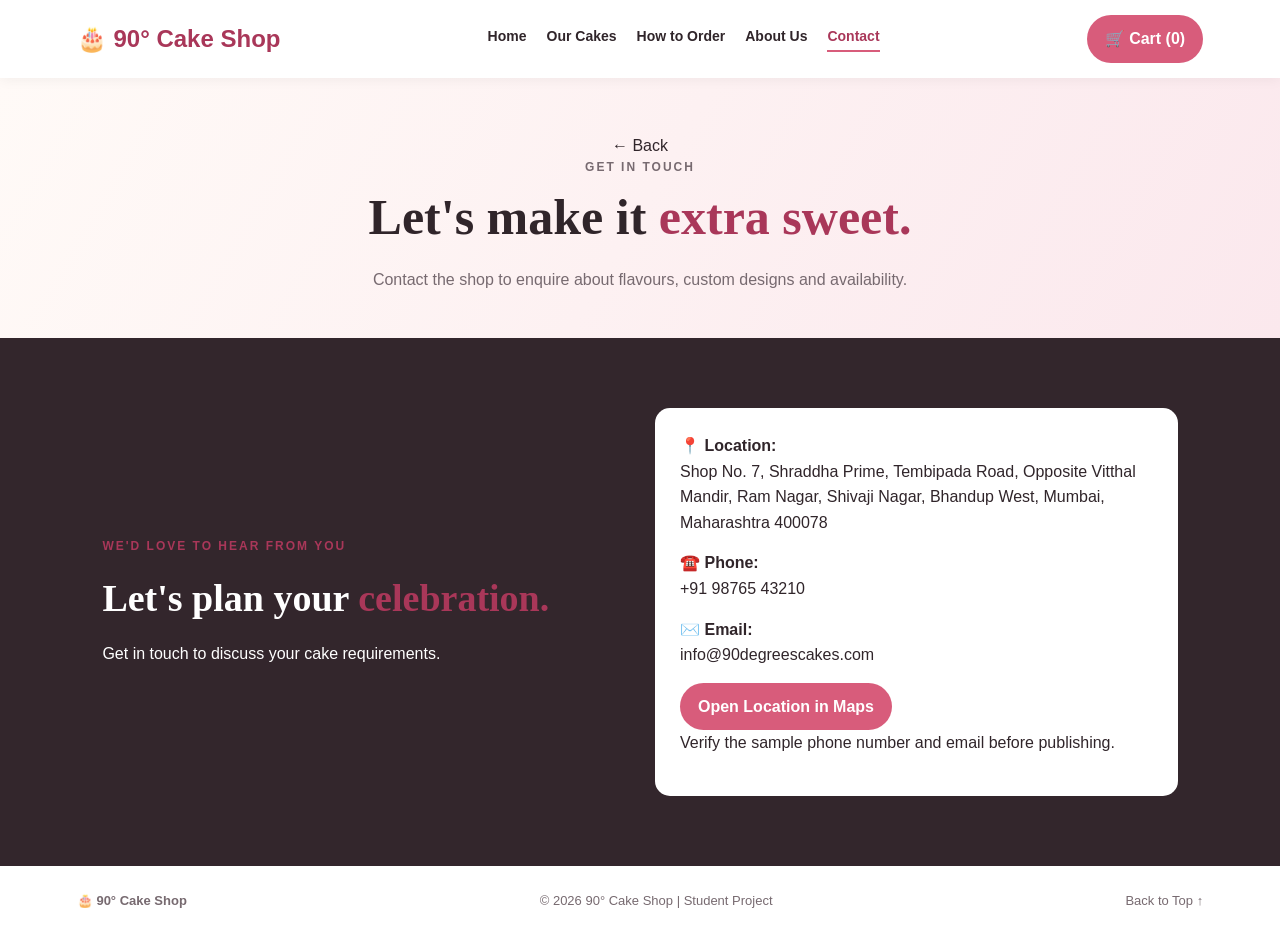
<file: contact.html>
<!DOCTYPE html>
<html lang="en">
<head>
  <meta charset="UTF-8">
  <meta name="viewport" content="width=device-width, initial-scale=1.0">
  <meta name="theme-color" content="#fff8f6">
  <title>90° Cake Shop | Contact</title>
  <link rel="stylesheet" href="style.css">
</head>
<body data-page="contact" id="top">

  <div id="site-header"></div>

  <main>
    <section class="page-hero">
      <a href="index.html" class="back-link" data-back-link>← Back</a>
      <p class="eyebrow">GET IN TOUCH</p>
      <h1>Let's make it <span>extra sweet.</span></h1>
      <p>Contact the shop to enquire about flavours, custom designs and availability.</p>
    </section>

    <section class="section contact">
      <div class="contact-intro">
        <p class="eyebrow">WE'D LOVE TO HEAR FROM YOU</p>
        <h2 class="section-title">Let's plan your <span>celebration.</span></h2>
        <p>Get in touch to discuss your cake requirements.</p>
      </div>

      <div class="contact-card">
        <p>
          📍 <strong>Location:</strong><br>
          Shop No. 7, Shraddha Prime, Tembipada Road,
          Opposite Vitthal Mandir, Ram Nagar, Shivaji Nagar,
          Bhandup West, Mumbai, Maharashtra 400078
        </p>

        <p>☎️ <strong>Phone:</strong><br>
          <a href="tel:+919876543210">+91 98765 43210</a>
        </p>

        <p>✉️ <strong>Email:</strong><br>
          <a href="mailto:info@90degreescakes.com">info@90degreescakes.com</a>
        </p>

        <a
          href="https://www.google.com/maps/search/?api=1&query=Shop+No+7+Shraddha+Prime+Tembipada+Road+Bhandup+West+Mumbai+400078"
          target="_blank"
          rel="noopener noreferrer"
          class="btn">
          Open Location in Maps
        </a>

        <p class="notice">Verify the sample phone number and email before publishing.</p>
      </div>
    </section>
  </main>

  <div id="site-footer"></div>
  <script src="script.js"></script>
</body>
</html>
</file>
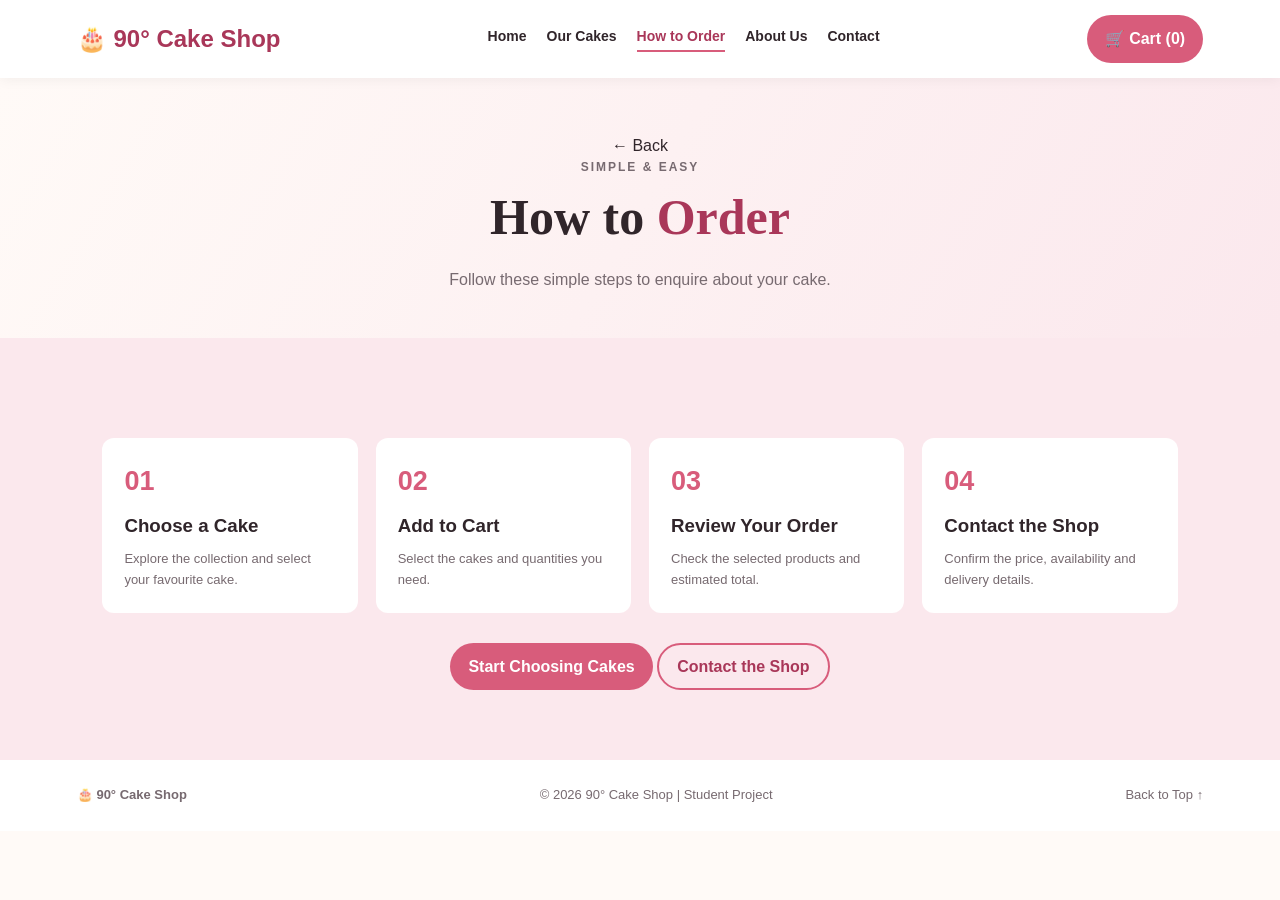
<file: order.html>
<!DOCTYPE html>
<html lang="en">
<head>
  <meta charset="UTF-8">
  <meta name="viewport" content="width=device-width, initial-scale=1.0">
  <meta name="theme-color" content="#fff8f6">
  <title>90° Cake Shop | How to Order</title>
  <link rel="stylesheet" href="style.css">
</head>
<body data-page="order" id="top">

  <div id="site-header"></div>

  <main>
    <section class="page-hero">
      <a href="index.html" class="back-link" data-back-link>← Back</a>
      <p class="eyebrow">SIMPLE &amp; EASY</p>
      <h1>How to <span>Order</span></h1>
      <p>Follow these simple steps to enquire about your cake.</p>
    </section>

    <section class="section process">
      <div class="steps">
        <article class="step">
          <span class="step-number">01</span>
          <h3>Choose a Cake</h3>
          <p>Explore the collection and select your favourite cake.</p>
        </article>

        <article class="step">
          <span class="step-number">02</span>
          <h3>Add to Cart</h3>
          <p>Select the cakes and quantities you need.</p>
        </article>

        <article class="step">
          <span class="step-number">03</span>
          <h3>Review Your Order</h3>
          <p>Check the selected products and estimated total.</p>
        </article>

        <article class="step">
          <span class="step-number">04</span>
          <h3>Contact the Shop</h3>
          <p>Confirm the price, availability and delivery details.</p>
        </article>
      </div>

      <div class="more">
        <a href="cakes.html" class="btn">Start Choosing Cakes</a>
        <a href="contact.html" class="btn btn-outline">Contact the Shop</a>
      </div>
    </section>
  </main>

  <div id="site-footer"></div>
  <script src="script.js"></script>
</body>
</html>
</file>
<file: style.css>
* { margin: 0; padding: 0; box-sizing: border-box; }

:root {
  --pink: #d85c7b;
  --dark-pink: #a93759;
  --light-pink: #fbe8ed;
  --cream: #fffaf7;
  --dark: #30252a;
  --gray: #776a70;
}

html { scroll-behavior: smooth; }

body {
  font-family: Arial, sans-serif;
  background: var(--cream);
  color: var(--dark);
  line-height: 1.6;
  overflow-x: hidden;
}

img { max-width: 100%; }
a { text-decoration: none; color: inherit; }
button { cursor: pointer; font: inherit; }

/* Header */
header {
  position: sticky;
  top: 0;
  z-index: 10;
  background: white;
  padding: 15px 6%;
  display: flex;
  justify-content: space-between;
  align-items: center;
  gap: 20px;
  box-shadow: 0 2px 12px #0000000d;
}

.logo { color: var(--dark-pink); font-size: 24px; font-weight: bold; white-space: nowrap; }

nav { display: flex; gap: 20px; align-items: center; }
nav a { font-size: 14px; font-weight: bold; padding-bottom: 3px; border-bottom: 2px solid transparent; }
nav a:hover { color: var(--pink); }
nav a.active { color: var(--dark-pink); border-bottom-color: var(--pink); }

.cart-btn, .btn {
  display: inline-block;
  border: none;
  border-radius: 25px;
  padding: 11px 18px;
  background: var(--pink);
  color: white;
  font-weight: bold;
  text-align: center;
}
.btn:hover, .cart-btn:hover { background: var(--dark-pink); }

.btn-outline {
  background: transparent;
  color: var(--dark-pink);
  border: 2px solid var(--pink);
  padding: 9px 18px;
}
.btn-outline:hover { background: var(--pink); color: white; }

.menu-btn { display: none; border: none; background: transparent; font-size: 25px; }

/* Hero (home) */
.hero {
  min-height: 530px;
  padding: 65px 8%;
  display: grid;
  grid-template-columns: 1fr 1fr;
  gap: 40px;
  align-items: center;
  background: linear-gradient(120deg, #fffaf7, #fbe8ed);
}

.eyebrow {
  color: var(--dark-pink);
  font-size: 12px;
  font-weight: bold;
  letter-spacing: 2px;
  margin-bottom: 15px;
}

.hero h1 {
  font-family: Georgia, serif;
  font-size: clamp(38px, 5vw, 62px);
  line-height: 1.15;
  margin-bottom: 20px;
}

.hero h1 span, .section-title span, .page-hero h1 span { color: var(--dark-pink); }

.hero p { color: var(--gray); max-width: 460px; margin-bottom: 25px; }
.hero .btn + .btn { margin-left: 10px; }

.hero img {
  width: 100%;
  height: 370px;
  object-fit: cover;
  border-radius: 45% 45% 15px 15px;
  box-shadow: 0 15px 40px #6d30401c;
}

/* Inner page banner */
.page-hero {
  padding: 55px 8% 45px;
  background: linear-gradient(120deg, #fffaf7, #fbe8ed);
  text-align: center;
}
.page-hero h1 { font-family: Georgia, serif; font-size: clamp(34px, 5vw, 50px); margin-bottom: 10px; }
.page-hero p { color: var(--gray); max-width: 560px; margin: 0 auto; }

/* Sections */
.section { padding: 70px 8%; }
.section-title { font-family: Georgia, serif; font-size: 38px; margin-bottom: 12px; }
.section-intro { color: var(--gray); margin-bottom: 25px; }
.center { text-align: center; }
.more { margin-top: 30px; text-align: center; }

/* Filters + products */
.filters { display: flex; gap: 10px; flex-wrap: wrap; margin-bottom: 25px; }
.filter-btn { border: 1px solid #efd6dd; background: white; padding: 9px 17px; border-radius: 25px; }
.filter-btn.active, .filter-btn:hover { background: var(--pink); color: white; }

.products { display: grid; grid-template-columns: repeat(3, minmax(0, 1fr)); gap: 22px; }

.product {
  background: white;
  border-radius: 15px;
  overflow: hidden;
  box-shadow: 0 5px 25px #00000009;
  transition: transform 0.2s;
}
.product:hover { transform: translateY(-5px); }
.product img { width: 100%; height: 220px; object-fit: cover; }
.product-info { padding: 18px; }
.product-info h3 { font-family: Georgia, serif; font-size: 22px; margin-bottom: 8px; }
.product-info p { color: var(--gray); font-size: 13px; min-height: 42px; }
.product-bottom { display: flex; justify-content: space-between; align-items: center; gap: 10px; margin-top: 15px; }
.price { font-size: 18px; font-weight: bold; }

.add-btn {
  border: none;
  background: var(--light-pink);
  color: var(--dark-pink);
  border-radius: 20px;
  padding: 9px 13px;
  font-weight: bold;
}
.add-btn:hover { background: var(--pink); color: white; }

/* Steps */
.process { background: var(--light-pink); }
.steps { display: grid; grid-template-columns: repeat(4, 1fr); gap: 18px; margin-top: 30px; }
.step { padding: 22px; border-radius: 12px; background: white; }
.step span { font-size: 27px; font-weight: bold; color: var(--pink); }
.step h3 { margin: 8px 0; }
.step p { color: var(--gray); font-size: 13px; }

/* About */
.about { display: grid; grid-template-columns: 1fr 1fr; align-items: center; gap: 45px; }
.about img { width: 100%; height: 330px; object-fit: cover; border-radius: 15px; }
.about p { color: var(--gray); margin: 15px 0; }

/* Contact */
.contact {
  background: #33262c;
  color: white;
  display: grid;
  grid-template-columns: 1fr 1fr;
  gap: 30px;
  align-items: center;
  min-height: 420px;
}
.contact p { margin: 12px 0; }
.contact-card { background: white; color: var(--dark); padding: 25px; border-radius: 15px; }
.contact-card p { margin: 0 0 15px; }

/* CTA band */
.cta { background: var(--light-pink); text-align: center; }
.cta p { color: var(--gray); margin-bottom: 20px; }

footer {
  background: white;
  padding: 25px 6%;
  display: flex;
  justify-content: space-between;
  gap: 15px;
  flex-wrap: wrap;
  color: var(--gray);
  font-size: 13px;
}

/* Cart */
.overlay { position: fixed; inset: 0; background: #0008; z-index: 20; }
.overlay[hidden] { display: none; }

.cart-panel {
  position: fixed;
  top: 0;
  right: 0;
  width: min(420px, 100%);
  height: 100vh;
  height: 100dvh; /* fits phones even with the browser address bar */
  padding: 25px;
  background: white;
  z-index: 21;
  transform: translateX(105%);
  transition: transform 0.25s;
  display: flex;
  flex-direction: column;
}
.cart-panel.open { transform: translateX(0); }

.cart-header { display: flex; justify-content: space-between; align-items: center; padding-bottom: 18px; border-bottom: 1px solid #eee; }
.close-btn { border: none; border-radius: 50%; width: 35px; height: 35px; background: var(--light-pink); }
.cart-items { flex: 1; overflow-y: auto; padding: 15px 0; }
.cart-item { display: flex; justify-content: space-between; align-items: center; gap: 10px; border-bottom: 1px solid #eee; padding: 14px 0; }
.cart-item h4 { font-size: 14px; }
.cart-item small { color: var(--gray); }
.quantity { display: flex; align-items: center; gap: 10px; margin-top: 7px; }
.quantity button { width: 25px; height: 25px; border: 1px solid #ddd; border-radius: 50%; background: white; }
.cart-total { border-top: 1px solid #eee; padding-top: 18px; }
.cart-total p.total-row {
</file>
